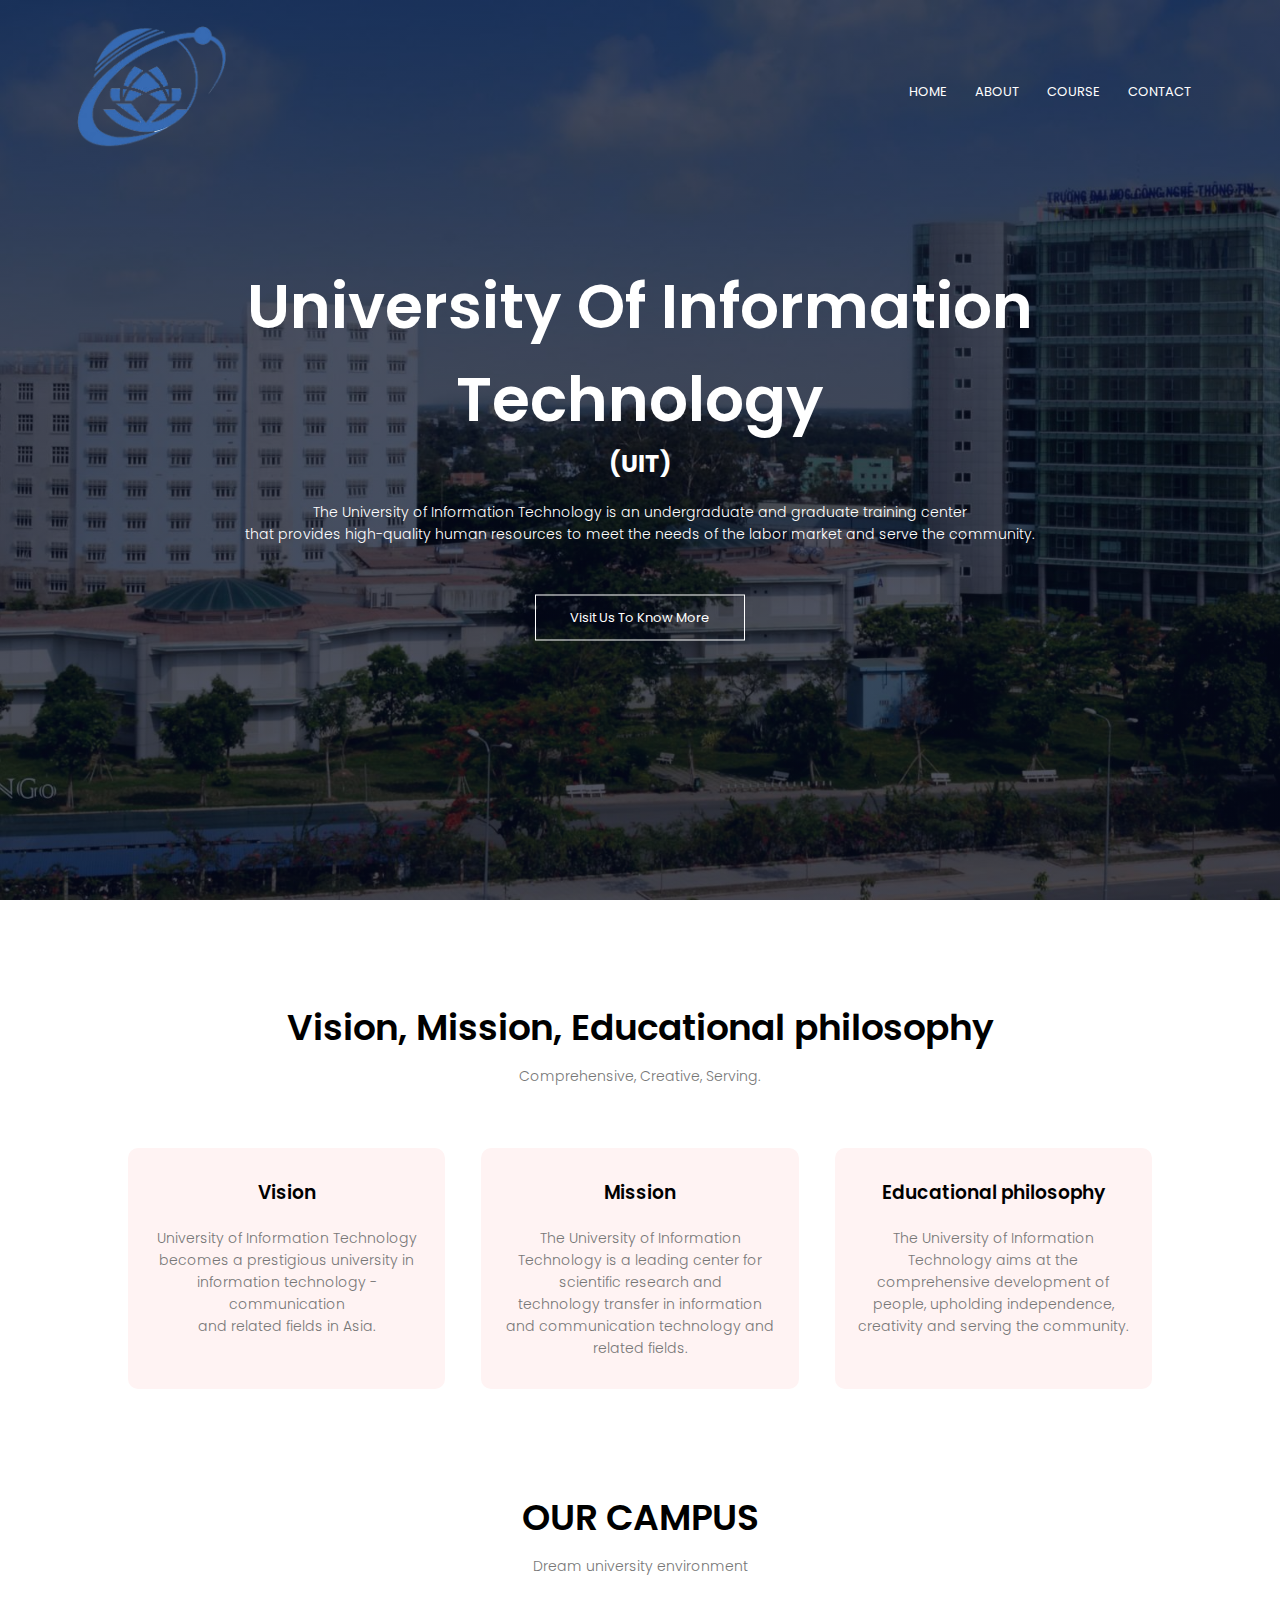
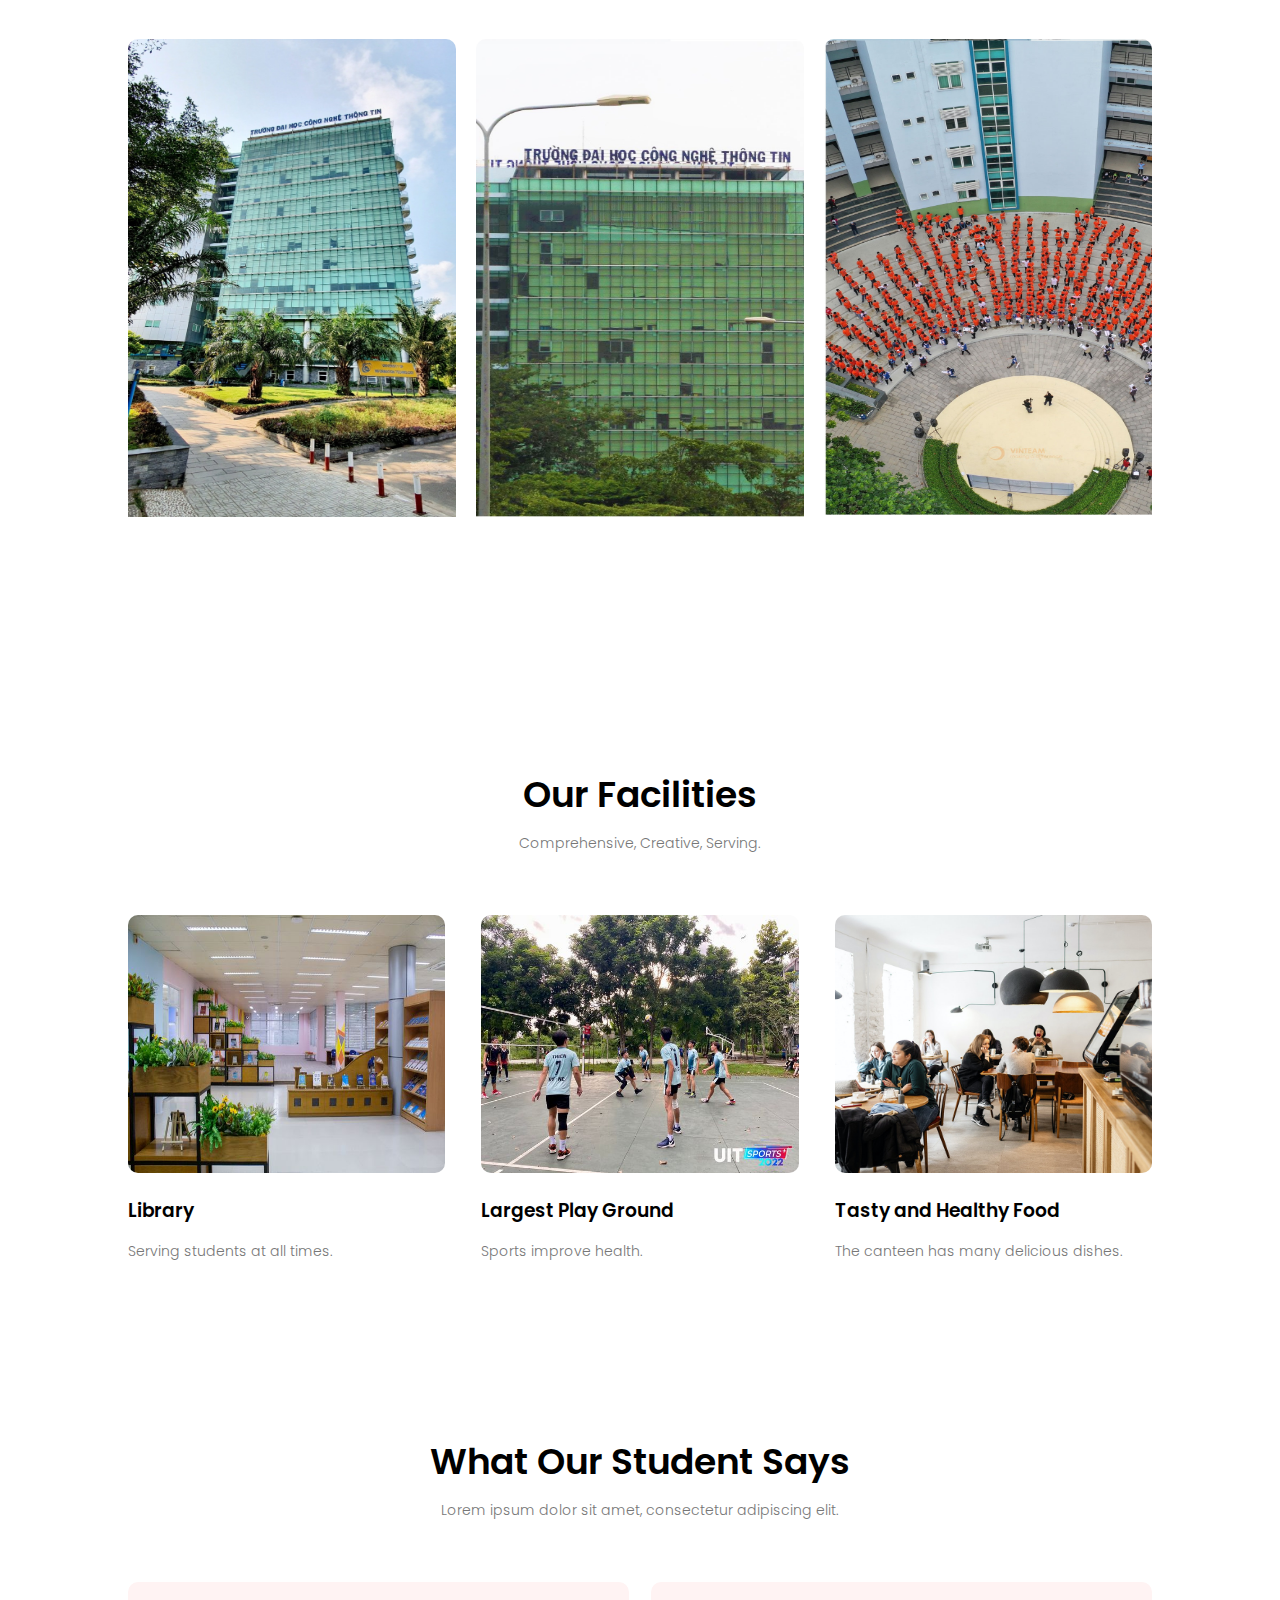
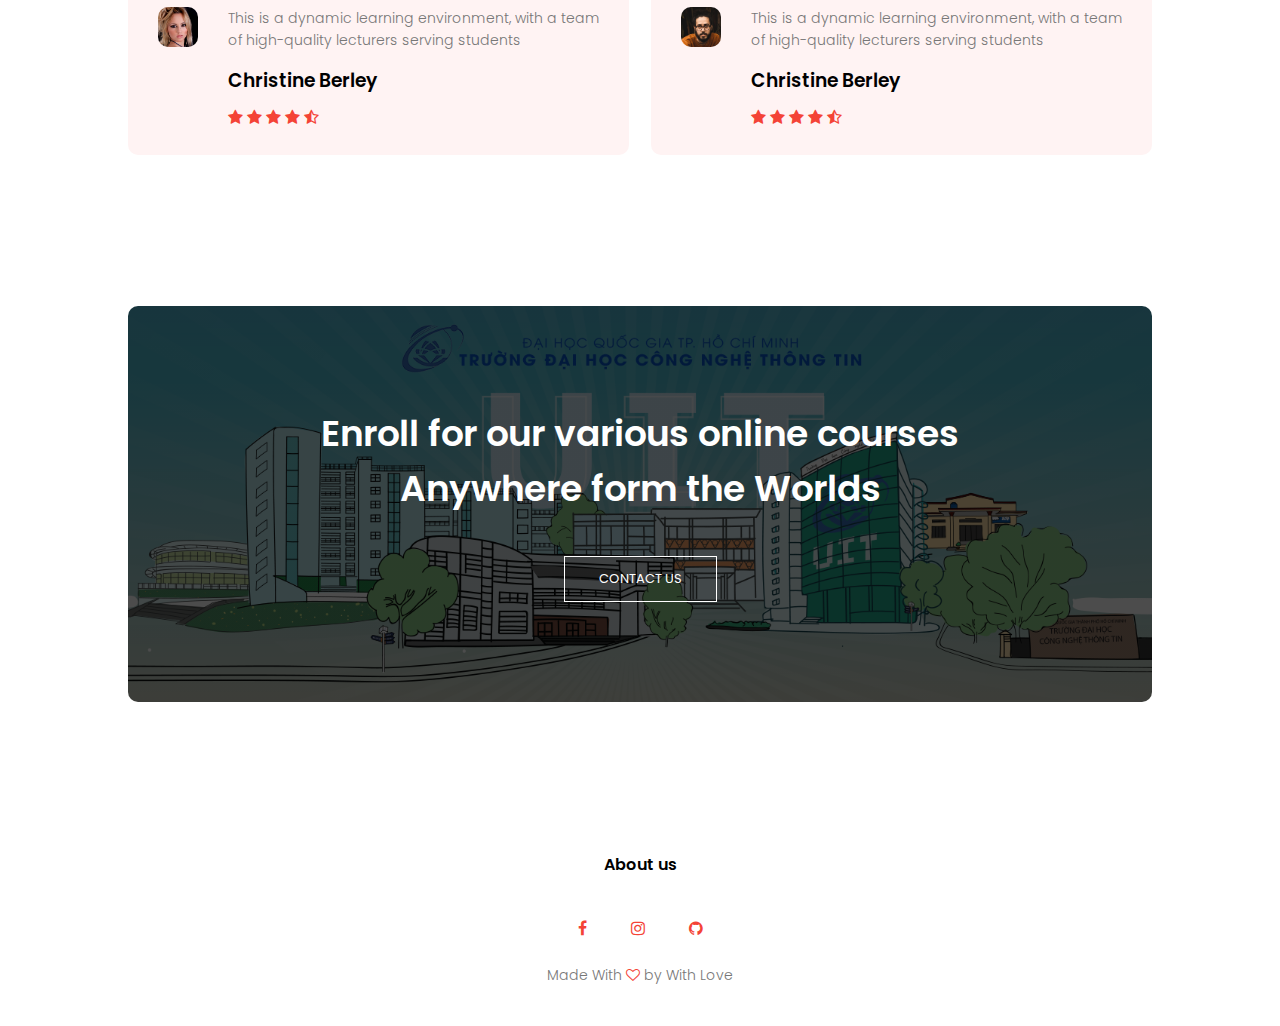
<file: index.html>
<!DOCTYPE html>
<html>
<head>

    <meta name="viewport" content="with=device-width, initial-scale=1.0">
    <title>University Wensite Design - Easy Tutorials</title>
    <link rel="stylesheet" href="style.css">
    <link rel="preconnect" href="https://fonts.googleapis.com">
<link rel="preconnect" href="https://fonts.gstatic.com" crossorigin>
<link href="https://fonts.googleapis.com/css2?family=Poppins:wght@100;200;300;400;700&display=swap" rel="stylesheet">
<link rel="stylesheet" href="https://stackpath.bootstrapcdn.com/font-awesome/4.7.0/css/font-awesome.min.css">
</head>
<body>
    <section class="header">
        <nav>
            <a href="index.html"><img src="eduford_img/logo.png"></a>
            <div class="nav-links" id="navLinks">
                <i class="fa fa-times" onclick="hideMenu()"></i>
                <ul>
                    <li><a href="index.html">HOME</a></li>
                    <li><a href="about.html">ABOUT</a></li>
                    <li><a href="course.html">COURSE</a></li>
                    <li><a href="contact.html">CONTACT</a></li>
                </ul>
            </div>
            <i class="fa fa-bars" onclick="showMenu()"></i>
        </nav>
    <div class="text-box">
        <h1>University Of Information Technology</h1>
        <h2>(UIT)</h2>
        <p>
            The University of Information Technology is an undergraduate and graduate training center <br>that provides high-quality human resources to meet the needs of the labor market and serve the community.
        </p>
        <a href="" class="hero-bth">Visit Us To Know More</a>
    </div>
    </section>


    <!------Course--------->
    <section class="course">
        <h1>
            Vision, Mission, Educational philosophy
        </h1>
        <p>Comprehensive, Creative, Serving.</p>
        <div class="row">
            <div class="course-col">
                <h3>Vision</h3>
                <p>
                    University of Information Technology becomes a prestigious university in information technology - communication <br>and related fields in Asia.
                </p>
            </div>
            <div class="course-col">
                <h3>Mission</h3>
                <p>
                    The University of Information Technology is a leading center for scientific research and <br>technology transfer in information and communication technology and related fields.
                </p>
            </div>
            <div class="course-col">
                <h3>Educational philosophy</h3>
                <p>
                    The University of Information Technology aims at the comprehensive development of<br> people, upholding independence, creativity and serving the community.
                </p>
            </div>
        </div>
    
    
    </section>
<!------------campus------------->
    <section class="campus">

        <h1>OUR CAMPUS</h1>
        <p>Dream university environment</p>
        <div class="row">
            <div class="campus-col">
                <img src="eduford_img/building_E.jpg" >
                <div class="layer">
                    <h3>UIT</h3>
                </div>
            </div>
            <div class="campus-col">
                <img src="eduford_img/building_C.jpg" >
                <div class="layer">
                    <h3>UIT</h3>
                </div>
            </div>
            <div class="campus-col">
                <img src="eduford_img/building_B.jpg" >
                <div class="layer">
                    <h3>UIT</h3>
                </div>
            </div>
        </div>



    </section>

    <!--Facilities-->
    <section class="facilities">
        <h1>Our Facilities</h1>
        <p>Comprehensive, Creative, Serving.</p>

        <div class="row">
            <div class="facilities-col">
                <img src="eduford_img/library.png">
                <h3>Library</h3>
                <p>Serving students at all times.</p>
            </div>
            <div class="facilities-col">
                <img src="eduford_img/sport.jpg">
                <h3>Largest Play Ground</h3>
                <p>Sports improve health.</p>
            </div>
            <div class="facilities-col">
                <img src="eduford_img/cafeteria.png">
                <h3>Tasty and Healthy Food</h3>
                <p>The canteen has many delicious dishes.</p>
            </div>
        </div>
    </section>

    <!--testimonials-->
    <section class="testimonials">
        <h1>What Our Student Says</h1>
        <p>Lorem ipsum dolor sit amet, consectetur adipiscing elit.</p>
        <div class="row">
            <div class="testimonials-col">
                <img src="eduford_img/user1.jpg">
                <div>
                    <p>
                        This is a dynamic learning environment, with a team of high-quality lecturers serving students
                    </p>
                    <h3>Christine Berley</h3>
                    <i class="fa fa-star"></i>
                    <i class="fa fa-star"></i>
                    <i class="fa fa-star"></i>
                    <i class="fa fa-star"></i>
                    <i class="fa fa-star-half-o"></i>

                </div>
            </div>
            <div class="testimonials-col">
                <img src="eduford_img/user2.jpg">
                <div>
                    <p>
                        This is a dynamic learning environment, with a team of high-quality lecturers serving students
                    </p>
                    <h3>Christine Berley</h3>
                    <i class="fa fa-star"></i>
                    <i class="fa fa-star"></i>
                    <i class="fa fa-star"></i>
                    <i class="fa fa-star"></i>
                    <i class="fa fa-star-half-o"></i>
                </div>
            </div>
            
        </div>
    </section>
    <!--Call To Action-->
    <section class="cta">
        <h1>Enroll for our various online courses <br>Anywhere form the Worlds</h1>
        <a href="" class="hero-bth">CONTACT US</a>
    </section>

    <!--Footer-->
    <section class="footer">
        <h4>About us</h4>
        <div class="icons">
            <i class="fa fa-facebook"></i>
            <i class="fa fa-instagram"></i>
            <i class="fa fa-github"></i>
        </div>
        <p>Made With <i class="fa fa-heart-o"></i> by With Love </p>
    </section>

<!---------JavaScript for Toggle Menu -------->
<script>
    var navLinks=document.getElementById("navLinks")
    function showMenu(){
        navLinks.style.right="0";
    }
    function hideMenu(){
        navLinks.style.right="-200px";
    }
</script>

</body>
</html>
</file>
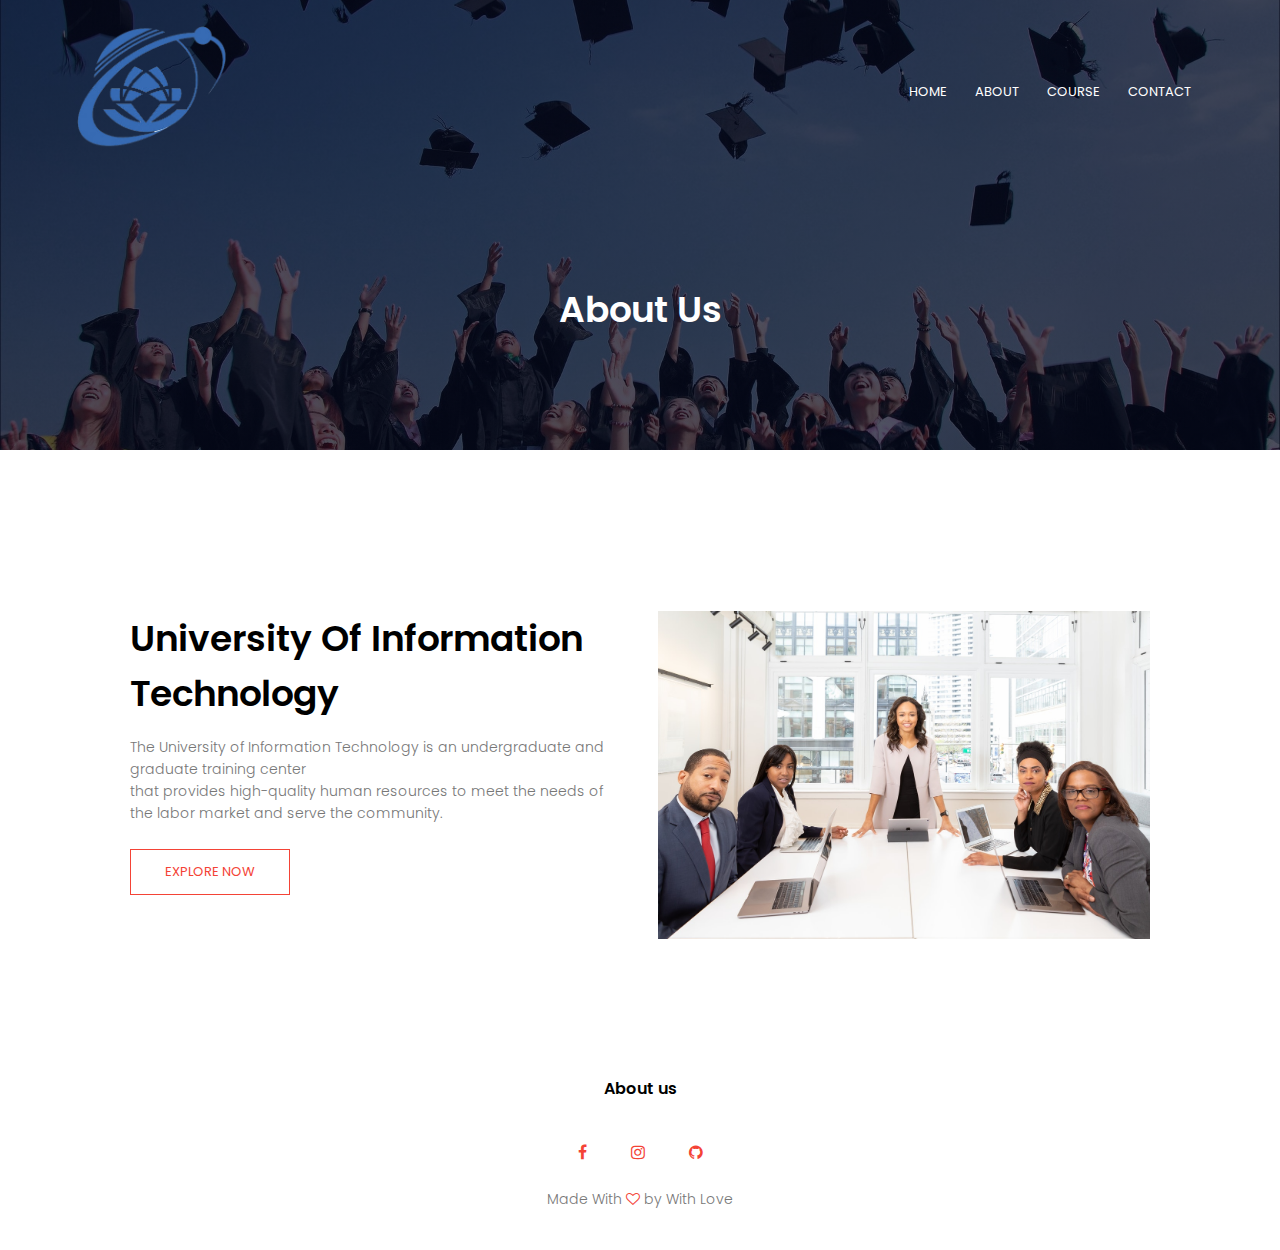
<file: about.html>
<!DOCTYPE html>
<html>
<head>

    <meta name="viewport" content="with=device-width, initial-scale=1.0">
    <title>University Wensite Design - Easy Tutorials</title>
    <link rel="stylesheet" href="style.css">
    <link rel="preconnect" href="https://fonts.googleapis.com">
<link rel="preconnect" href="https://fonts.gstatic.com" crossorigin>
<link href="https://fonts.googleapis.com/css2?family=Poppins:wght@100;200;300;400;700&display=swap" rel="stylesheet">
<link rel="stylesheet" href="https://stackpath.bootstrapcdn.com/font-awesome/4.7.0/css/font-awesome.min.css">
</head>
<body>
    <section class="sub-header">
        <nav>
            <a href="index.html"><img src="eduford_img/logo.png"></a>
            <div class="nav-links" id="navLinks">
                <i class="fa fa-times" onclick="hideMenu()"></i>
                <ul>
                    <li><a href="index.html">HOME</a></li>
                    <li><a href="about.html">ABOUT</a></li>
                    <li><a href="course.html">COURSE</a></li>
                    <li><a href="contact.html">CONTACT</a></li>
                </ul>
            </div>
            <i class="fa fa-bars" onclick="showMenu()"></i>
        </nav>
        <h1>About Us</h1>
    </section>
<!--------about us content---------->
<section class="about-us">
    <div class="row">
        <div class="about-col">
            <h1>University Of Information Technology</h1>
            <p>The University of Information Technology is an undergraduate and graduate training center <br>that provides high-quality human resources to meet the needs of the labor market and serve the community.</p>
            <a href="" class="hero-bth red-bth">EXPLORE NOW</a>
        </div>
        <div class="about-col">
            <img src="eduford_img/about.jpg">
        </div>
            
    </div>
</section>
 
    <!--Footer-->
    <section class="footer">
        <h4>About us</h4>
        <div class="icons">
            <i class="fa fa-facebook"></i>
            <i class="fa fa-instagram"></i>
            <i class="fa fa-github"></i>
        </div>
        <p>Made With <i class="fa fa-heart-o"></i> by With Love </p>
    </section>

<!---------JavaScript for Toggle Menu -------->
<script>
    var navLinks=document.getElementById("navLinks")
    function showMenu(){
        navLinks.style.right="0";
    }
    function hideMenu(){
        navLinks.style.right="-200px";
    }
</script>

</body>
</html>
</file>
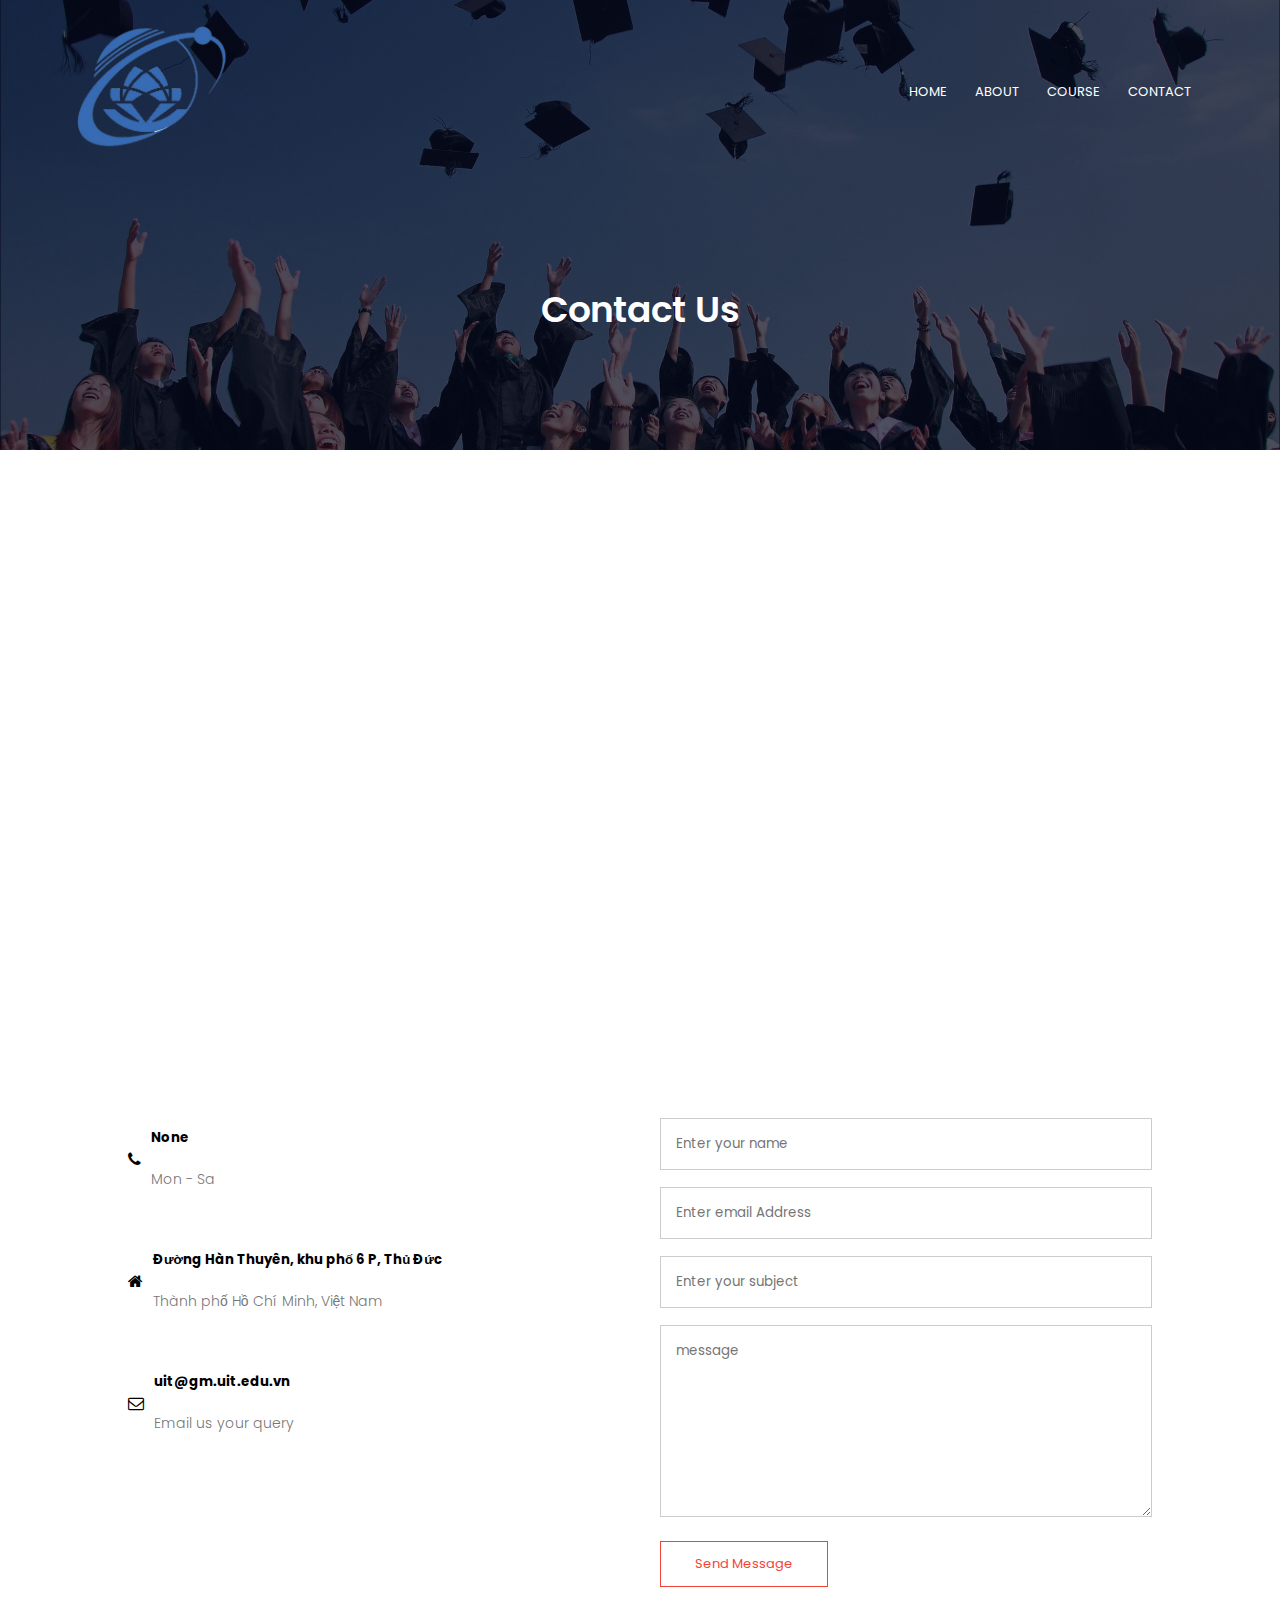
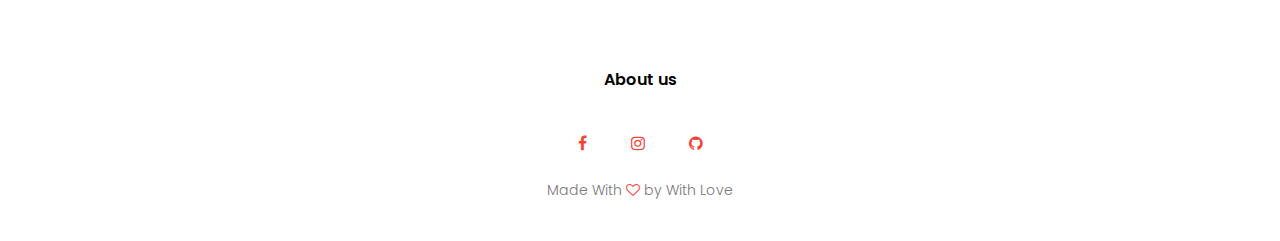
<file: contact.html>
<!DOCTYPE html>
<html>
<head>

    <meta name="viewport" content="with=device-width, initial-scale=1.0">
    <title>University Wensite Design - Easy Tutorials</title>
    <link rel="stylesheet" href="style.css">
    <link rel="preconnect" href="https://fonts.googleapis.com">
<link rel="preconnect" href="https://fonts.gstatic.com" crossorigin>
<link href="https://fonts.googleapis.com/css2?family=Poppins:wght@100;200;300;400;700&display=swap" rel="stylesheet">
<link rel="stylesheet" href="https://stackpath.bootstrapcdn.com/font-awesome/4.7.0/css/font-awesome.min.css">
</head>
<body>
    <section class="sub-header">
        <nav>
            <a href="index.html"><img src="eduford_img/logo.png"></a>
            <div class="nav-links" id="navLinks">
                <i class="fa fa-times" onclick="hideMenu()"></i>
                <ul>
                    <li><a href="index.html">HOME</a></li>
                    <li><a href="about.html">ABOUT</a></li>
                    <li><a href="course.html">COURSE</a></li>
                    <li><a href="contact.html">CONTACT</a></li>
                </ul>
            </div>
            <i class="fa fa-bars" onclick="showMenu()"></i>
        </nav>
        <h1>Contact Us</h1>
    </section>
<!--------contact us content---------->
<section class="location">
    <iframe src="https://www.google.com/maps/embed?pb=!1m18!1m12!1m3!1d1959.1097358328173!2d106.80356662444126!3d10.870905044645435!2m3!1f0!2f0!3f0!3m2!1i1024!2i768!4f13.1!3m3!1m2!1s0x317527587e9ad5bf%3A0xafa66f9c8be3c91!2zVHLGsOG7nW5nIMSQ4bqhaSBo4buNYyBDw7RuZyBuZ2jhu4cgVGjDtG5nIHRpbiAtIMSQSFFHIFRQLkhDTQ!5e0!3m2!1svi!2s!4v1665500217667!5m2!1svi!2s" width="600" height="450" style="border:0;" allowfullscreen="" loading="lazy" referrerpolicy="no-referrer-when-downgrade"></iframe>
</section>
<section class="contact-us">
    <div class="row">
        <div class="contact-col">
            <div>
                <i class="fa fa-phone"></i>
                <span>
                    <h5>None</h5>
                    <p>Mon - Sa</p>
                </span>
            </div>
            <div>
                <i class="fa fa-home"></i>
                <span>
                    <h5>Đường Hàn Thuyên, khu phố 6 P, Thủ Đức</h5>
                    <p>Thành phố Hồ Chí Minh, Việt Nam</p>
                </span>
            </div>
            <div>
                <i class="fa fa-envelope-o"></i>
                <span>
                    <h5>uit@gm.uit.edu.vn</h5>
                    <p>Email us your query</p>
                </span>
            </div>
        </div>
        <div class="contact-col">


            <form action="form-handler.php" method="post">
                <input type="text" name="name" placeholder="Enter your name" required>
                <input type="email" name="email" placeholder="Enter email Address" required>
                <input type="text" name="subject" placeholder="Enter your subject" required>
                <textarea rows="8" name="Message" placeholder="message" required></textarea>
                <button type="submit" class="hero-bth red-bth">Send Message</button>
            </form>



        </div>
    </div>
</section>
<!----------footer---------------->
</section>

    <section class="footer">
        <h4>About us</h4>
        <div class="icons">
            <i class="fa fa-facebook"></i>
            <i class="fa fa-instagram"></i>
            <i class="fa fa-github"></i>
        </div>
        <p>Made With <i class="fa fa-heart-o"></i> by With Love </p>
    </section>

<!---------JavaScript for Toggle Menu -------->
<script>
    var navLinks=document.getElementById("navLinks")
    function showMenu(){
        navLinks.style.right="0";
    }
    function hideMenu(){
        navLinks.style.right="-200px";
    }
</script>

</body>
</html>
</file>
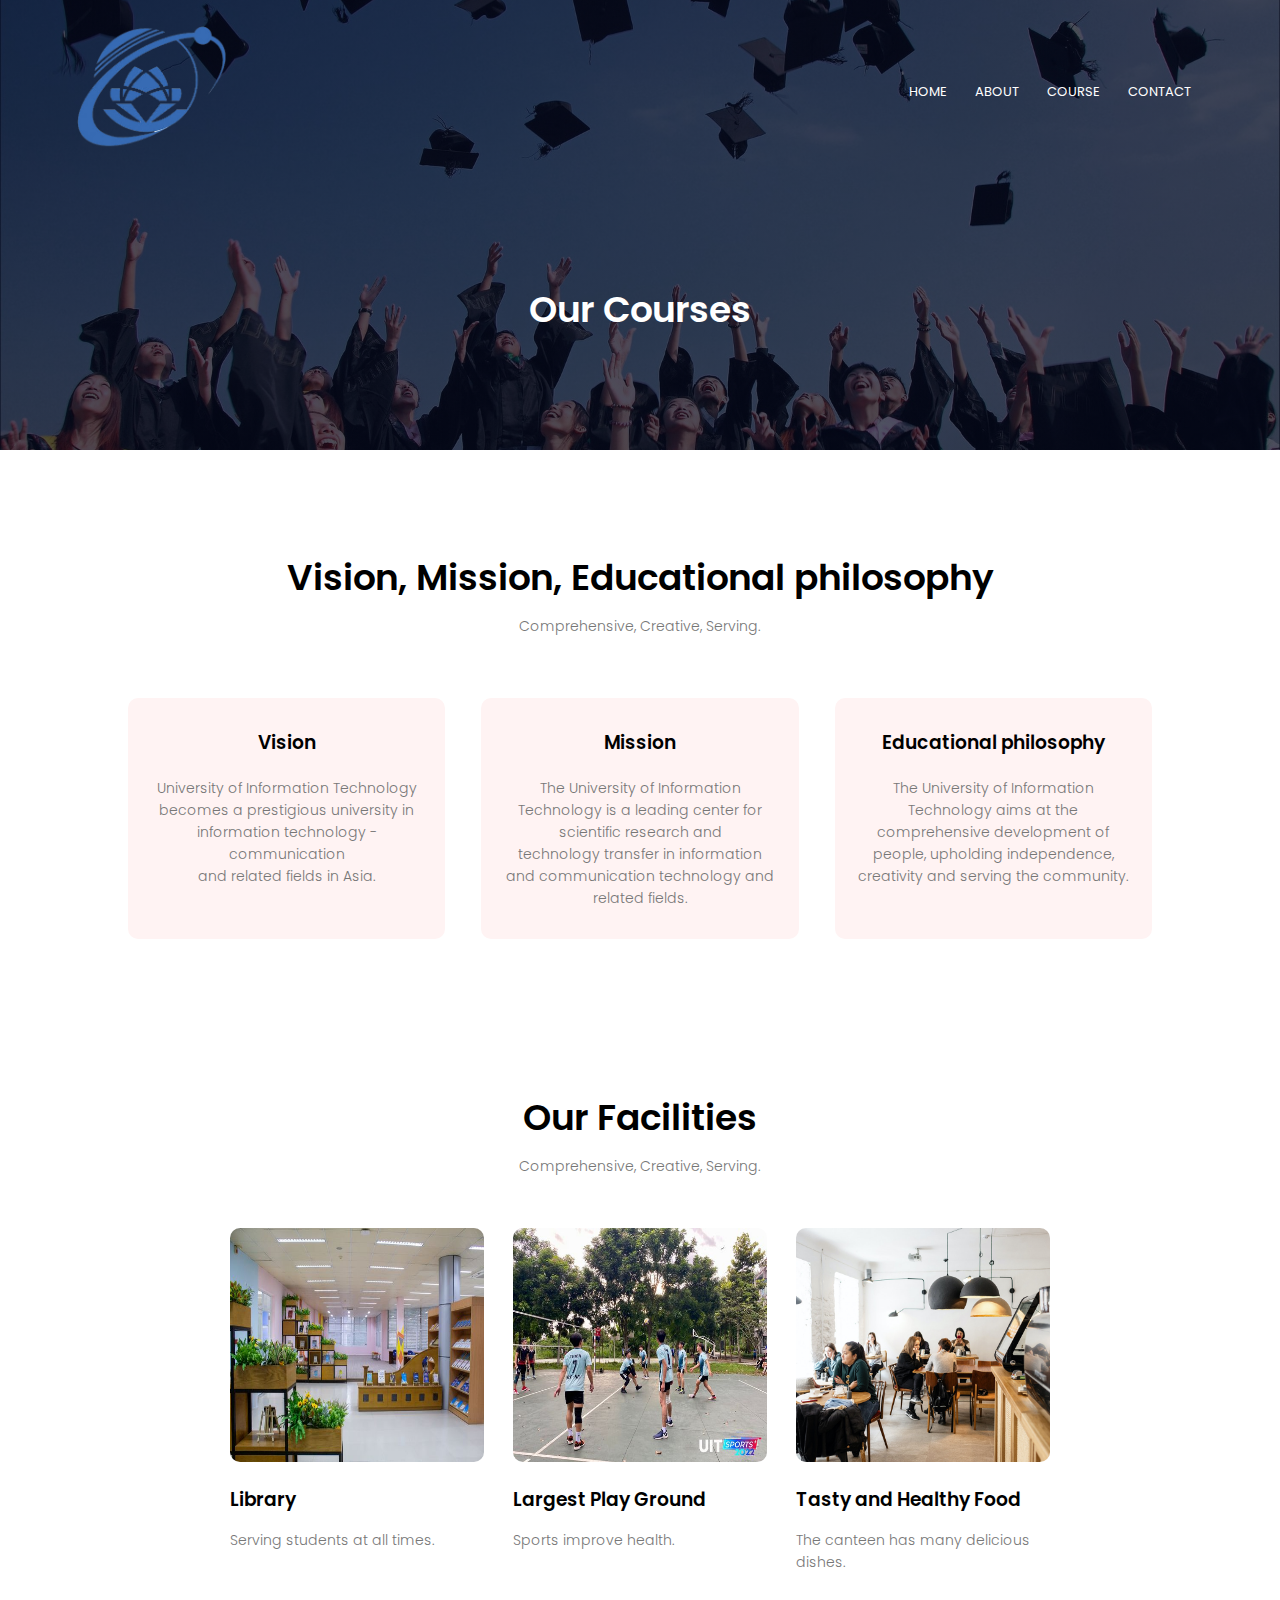
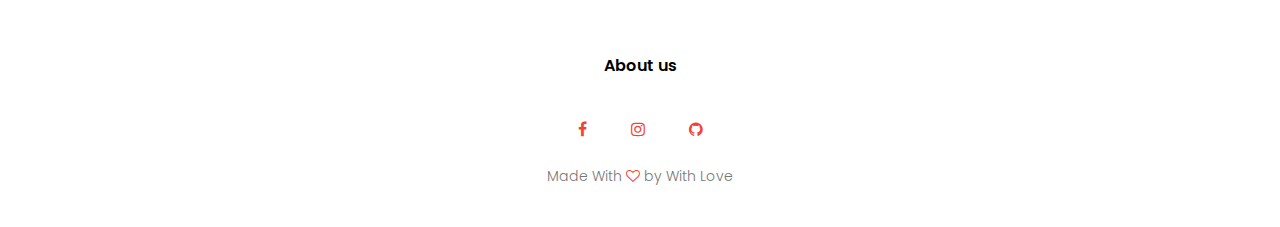
<file: course.html>
<!DOCTYPE html>
<html>
<head>

    <meta name="viewport" content="with=device-width, initial-scale=1.0">
    <title>University Wensite Design - Easy Tutorials</title>
    <link rel="stylesheet" href="style.css">
    <link rel="preconnect" href="https://fonts.googleapis.com">
<link rel="preconnect" href="https://fonts.gstatic.com" crossorigin>
<link href="https://fonts.googleapis.com/css2?family=Poppins:wght@100;200;300;400;700&display=swap" rel="stylesheet">
<link rel="stylesheet" href="https://stackpath.bootstrapcdn.com/font-awesome/4.7.0/css/font-awesome.min.css">
</head>
<body>
    <section class="sub-header">
        <nav>
            <a href="index.html"><img src="eduford_img/logo.png"></a>
            <div class="nav-links" id="navLinks">
                <i class="fa fa-times" onclick="hideMenu()"></i>
                <ul>
                    <li><a href="index.html">HOME</a></li>
                    <li><a href="about.html">ABOUT</a></li>
                    <li><a href="course.html">COURSE</a></li>
                    <li><a href="contact.html">CONTACT</a></li>
                </ul>
            </div>
            <i class="fa fa-bars" onclick="showMenu()"></i>
        </nav>
        <h1>Our Courses</h1>
    </section>
<!--------Our Courses content---------->
<section class="course">
    <h1>
        Vision, Mission, Educational philosophy
    </h1>
    <p>Comprehensive, Creative, Serving.</p>
    <div class="row">
        <div class="course-col">
            <h3>Vision</h3>
            <p>
                University of Information Technology becomes a prestigious university in information technology - communication <br>and related fields in Asia.
            </p>
        </div>
        <div class="course-col">
            <h3>Mission</h3>
            <p>
                The University of Information Technology is a leading center for scientific research and <br>technology transfer in information and communication technology and related fields.
            </p>
        </div>
        <div class="course-col">
            <h3>Educational philosophy</h3>
            <p>
                The University of Information Technology aims at the comprehensive development of<br> people, upholding independence, creativity and serving the community.
            </p>
        </div>
    </div>

<!--------------Facilities--------------->
<section class="facilities">
    <h1>Our Facilities</h1>
    <p>Comprehensive, Creative, Serving.</p>

    <div class="row">
        <div class="facilities-col">
            <img src="eduford_img/library.png">
            <h3>Library</h3>
            <p>Serving students at all times.</p>
        </div>
        <div class="facilities-col">
            <img src="eduford_img/sport.jpg">
            <h3>Largest Play Ground</h3>
            <p>Sports improve health.</p>
        </div>
        <div class="facilities-col">
            <img src="eduford_img/cafeteria.png">
            <h3>Tasty and Healthy Food</h3>
            <p>The canteen has many delicious dishes.</p>
        </div>
    </div>
</section>
    <!--Footer-->
</section>

    <section class="footer">
        <h4>About us</h4>
        <div class="icons">
            <i class="fa fa-facebook"></i>
            <i class="fa fa-instagram"></i>
            <i class="fa fa-github"></i>
        </div>
        <p>Made With <i class="fa fa-heart-o"></i> by With Love </p>
    </section>

<!---------JavaScript for Toggle Menu -------->
<script>
    var navLinks=document.getElementById("navLinks")
    function showMenu(){
        navLinks.style.right="0";
    }
    function hideMenu(){
        navLinks.style.right="-200px";
    }
</script>

</body>
</html>
</file>
<file: style.css>
*{
    margin: 0;
    padding: 0;
    font-family: 'Poppins', sans-serif;
}
.header {
    min-height: 100vh;
    width: 100%;
    background-image: linear-gradient(rgba(4,9,30,0.7),rgba(4,9,30,0.7)),url(eduford_img/banner.jpg);
    background-position: center;
    background-size: cover;
    position: relative;
}
nav {
    display: flex;
    padding: 2% 6%;
    justify-content: space-between;
    align-items: center;
}
nav img {
    width: 150px;
}
.nav-links{
    flex: 1;
    text-align: right;
}
.nav-links ul li{
    list-style: none;
    display: inline-block;
    padding: 8px 12px;
    position: relative;
}
.nav-links ul li a{
    color: #fff;
    text-decoration: none;
    font-size: 13px;
}
.nav-links ul li::after{
    content: '';
    width: 0%;
    height: 2px;
    background: #f44336;
    display: block;
    margin: auto;
    transition: 0.5s;
}
.nav-links ul li:hover::after{
    width: 100%;
}
.text-box{
    width:  90%;
    color:  #fff;
    position: absolute;
    top: 50%;
    left: 50%;
    transform: translate(-50%,-50%);
    text-align: center;
}
.text-box h1{
    font-size: 62px;
}
.text-box p{
    margin:  10px 0 40px;
    font-size: 14px;
    color: #fff;
}
.hero-bth{
    display: inline-block;
    text-decoration: none;
    color: #fff;
    border: 1px solid #fff;
    padding:  12px 34px;
    font-size: 13px;
    background: transparent;
    position: relative;
    cursor: pointer;
}
.hero-bth:hover{
    border:  1px solid #f44336;
    background: #f44336;
    transition: 1s;
}
nav .fa{
    display: none;
}
@media(max-width: 700px){
    .text-box h1{
        font-size: 20px;
    }
    .nav-links ul li{
        display: block;
    }
    .nav-links{
        position: fixed;
        background: #f44336;
        height: 100vh;
        width: 200px;
        top: 0;
        right: -200px;
        text-align: left;
        z-index: 2;
        transition: 1s;
    }
    nav .fa{
        display: block;
        color: #fff;
        margin: 10px;
        font-size: 22px;
        cursor: pointer;
    }
    .nav-links ul{
        padding: 30px;
    }
}


/*course*/
.course{
    width: 80%;
    margin: auto;
    text-align: center;
    padding-top: 100px;
}
h1{
    font-size: 36px;
    font-weight: 600;
}
p{
    color: #777;
    font-size: 14px;
    font-weight: 300;
    line-height: 22px;
    padding: 10px;
}
.row{
    margin-top: 5%;
    display: flex;
    justify-content: space-between;

}
.course-col{
    flex-basis: 31%;
    background: #fff3f3;
    border-radius: 10px;
    margin-bottom: 5%;
    padding: 20px 12px;
    box-sizing: border-box;
    transition: 0.5s;
}
h3{
    text-align: center;
    font-weight: 600;
    margin: 10px 0;
}
.course-col:hover{
    box-shadow: 0 0 20px 0px rgba(0,0,0,0.2);
}
@media(max-width:700px){
    .row{
        flex-direction: column;
    }
}


/*-----------------CAMPUS---------------*/
.campus{
    width: 80%;
    margin: auto;
    text-align: center;
    padding-top: 50px;

}
.campus-col{
    flex-basis: 32%;
    border-radius: 10px;
    margin-bottom: 30px;
    position: relative;
    overflow: hidden;
}
.campus-col img{
    width: 100%;
    height: 80%;
    display: block;
}
.layer{
    background: transparent;
    height: 100%;
    width: 100%;
    position: absolute;
    top: 0;
    left: 0;
    transition: 0.5s;
}
.layer:hover{
    background: rgba(226, 0, 0, 0.7);
}
.layer h3{
    width: 100%;
    font-weight: 500;
    color: #fff;
    font-size: 26px;
    bottom: 0;
    left: 50%;
    transform: translateX(-50%);
    position: absolute;
    opacity: 0;
    transition: 0.5s;
}
.layer:hover h3{
    bottom: 49%;
    opacity: 1;
}

/*------facilities-------*/
.facilities{
    width: 80%;
    margin: auto;
    text-align: center;
    padding-top: 100px;
}
.facilities-col{
    flex-basis: 31%;
    border-radius: 10px;
    margin-bottom: 5%;
    text-align: left;
}
.facilities-col img{
    width: 100%;
    border-radius: 10px;
    height: 70%;
}
.facilities-col p{
    padding: 0;
}
.facilities-col h3{
    margin-top: 16px;
    margin-bottom: 15px;
    text-align: left;
}

/*----------testimonials----------*/
.testimonials{
    width: 80%;
    margin: auto;
    text-align: center;
    padding-top: 100px;
}
.testimonials-col{
    flex-basis: 44%;
    border-radius: 10px;
    margin-bottom: 5%;
    text-align: left;
    background: #fff3f3;
    padding: 25px;
    cursor: pointer;
    display: flex;
}
.testimonials-col img{
    height: 40px;
    margin-left: 5px;
    margin-right: 30px;
    border-radius: 10px;
}
.testimonials-col p{
    padding: 0;

}
.testimonials-col h3{
    margin-top: 15px;
    text-align: left;
}
.testimonials-col .fa{
    color: #f44336;
}
@media(max-width: 700px){
    .testimonials-col img{

        margin-left: 0px;
        margin-right: 15px;

    }
}

/*------call to action---------*/
.cta{
    margin: 100px auto;
    width: 80%;
    background-image: linear-gradient(rgba(0,0,0,0.7),rgba(0,0,0,0.7)), url(eduford_img/banner2.png);
    background-position: center;
    background-size: cover;
    border-radius: 10px;
    text-align: center;
    padding: 100px 0;
}
.cta h1{
    color: #fff;
    margin-bottom: 40px;
    padding: 0;
}
@media(max-width: 700px){
    .cta h1{
        font-size: 24px;
    }
}
/*--------footer-----------*/
.footer{
    width: 100%;
    text-align: center;
    padding: 30px 0;
}
.footer h4{
    margin-bottom: 25px;
    margin-top: 20px;
    font-weight: 600;
}
.icons .fa{
    color: #f44336;
    margin: 0 20px;
    cursor: pointer;
    padding: 18px 0;
}
.fa-heart-o{
    color: #f44336;
}
/*-----------about us-------------*/
.sub-header{
    height: 50vh;
    width: 100%;
    background-image: linear-gradient(rgba(4,9,30,0.7),rgba(4,9,30,0.7)), url(eduford_img/background.jpg);
    background-position: center;
    background-size: cover;
    text-align: center;
    color: #fff;
}
.sub-header h1{
    margin-top: 100px;
}
.about-us {
    width: 80%;
    margin: auto;
    padding-top: 80px;
    padding-bottom: 50px;
}
.about-col{
    flex-basis: 48%;
    padding: 30px 2px;
}
.about-col img{
    width: 100%;

}
.about-col h1{
    padding-top: 0;
}
.about-col p{
    padding: 15px 0 25px;
}
.red-bth{
    border: 1px solid #f44336;
    background: transparent;
    color: #f44336;
}
.red-bth:hover{
    color: #fff;
}
/*----------------BLOG CONTENT-------------*/
.blog-content{
    width: 80%;
    margin: auto;
    padding: 60px 0;
}
.blog-left{
    flex-basis: 65%;

}
.blog-left img{
    width: 100%;
}
.blog-left h2{
    color: #222;
    font-weight: 600;
    margin: 30px 0;
}
/*-------contact us----------*/
.location{
    width: 80%;
    margin: auto;
    padding: 80px 0;
}
.location iframe{
    width: 100%;

}
.contact-us{
    width: 80%;
    margin: auto;
}
.contact-col{
    flex-basis: 48%;
    margin-bottom: 30px;
}
.contact-col h5{
    padding: 10px;
}
.contact-col div{
    display: flex;
    align-items: center;
    margin-bottom: 40px;
}
.contact-col input, .contact-col textarea{
    width: 100%;
    padding: 15px;
    margin-bottom: 17px;
    outline: none;
    border: 1px solid #ccc;
    box-sizing: border-box;
}
</file>
